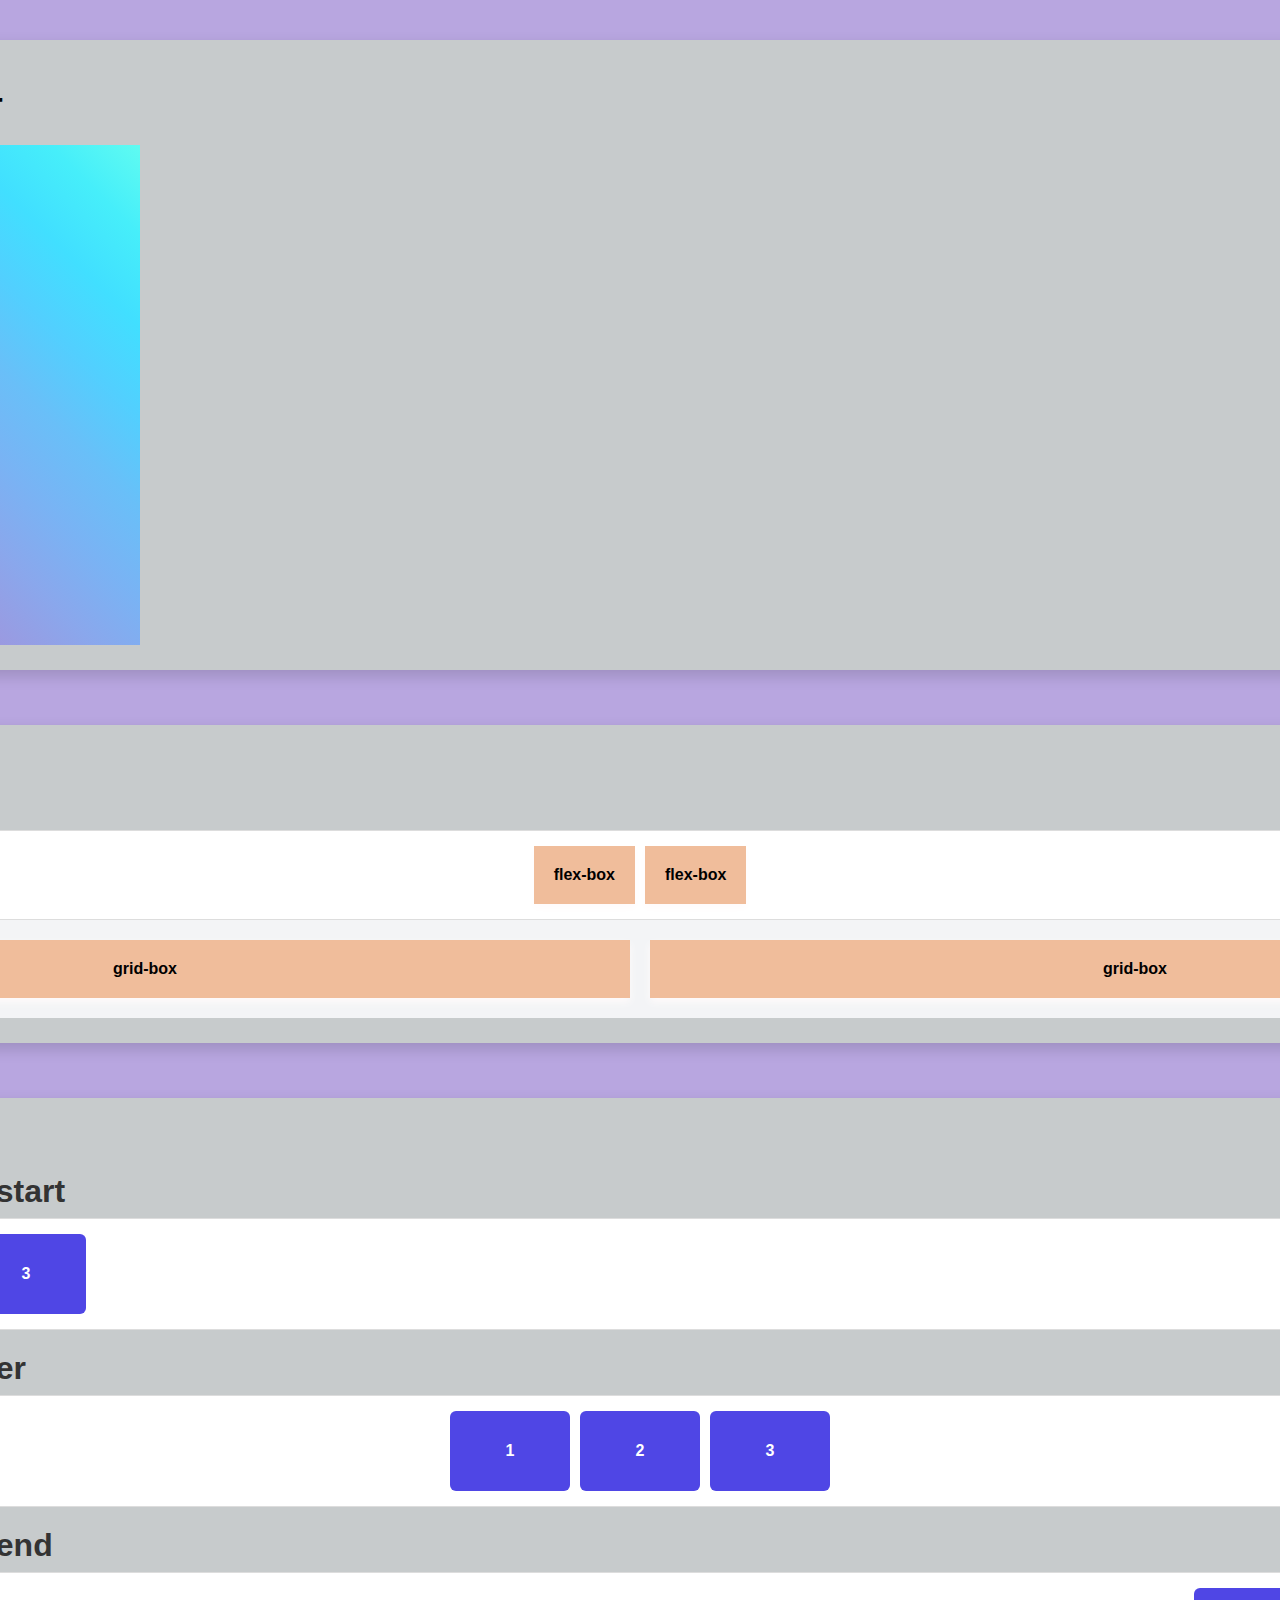
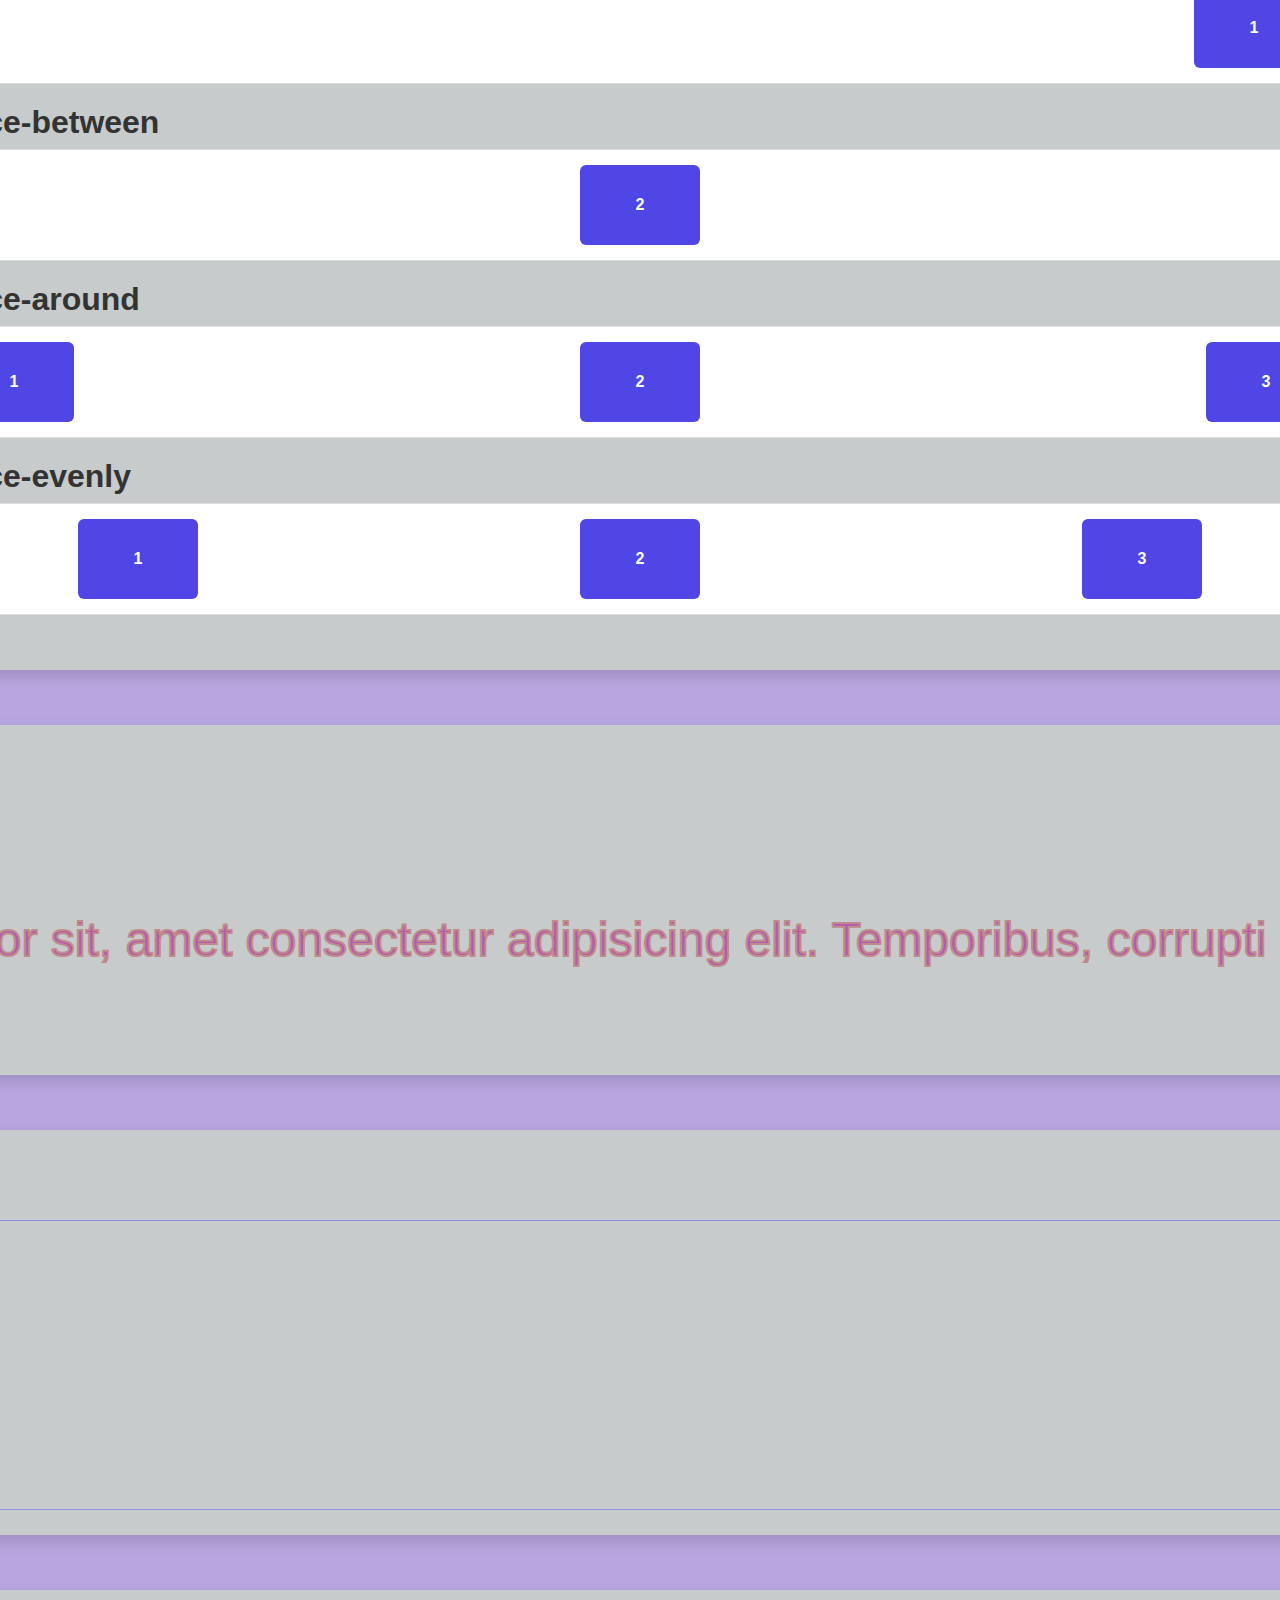
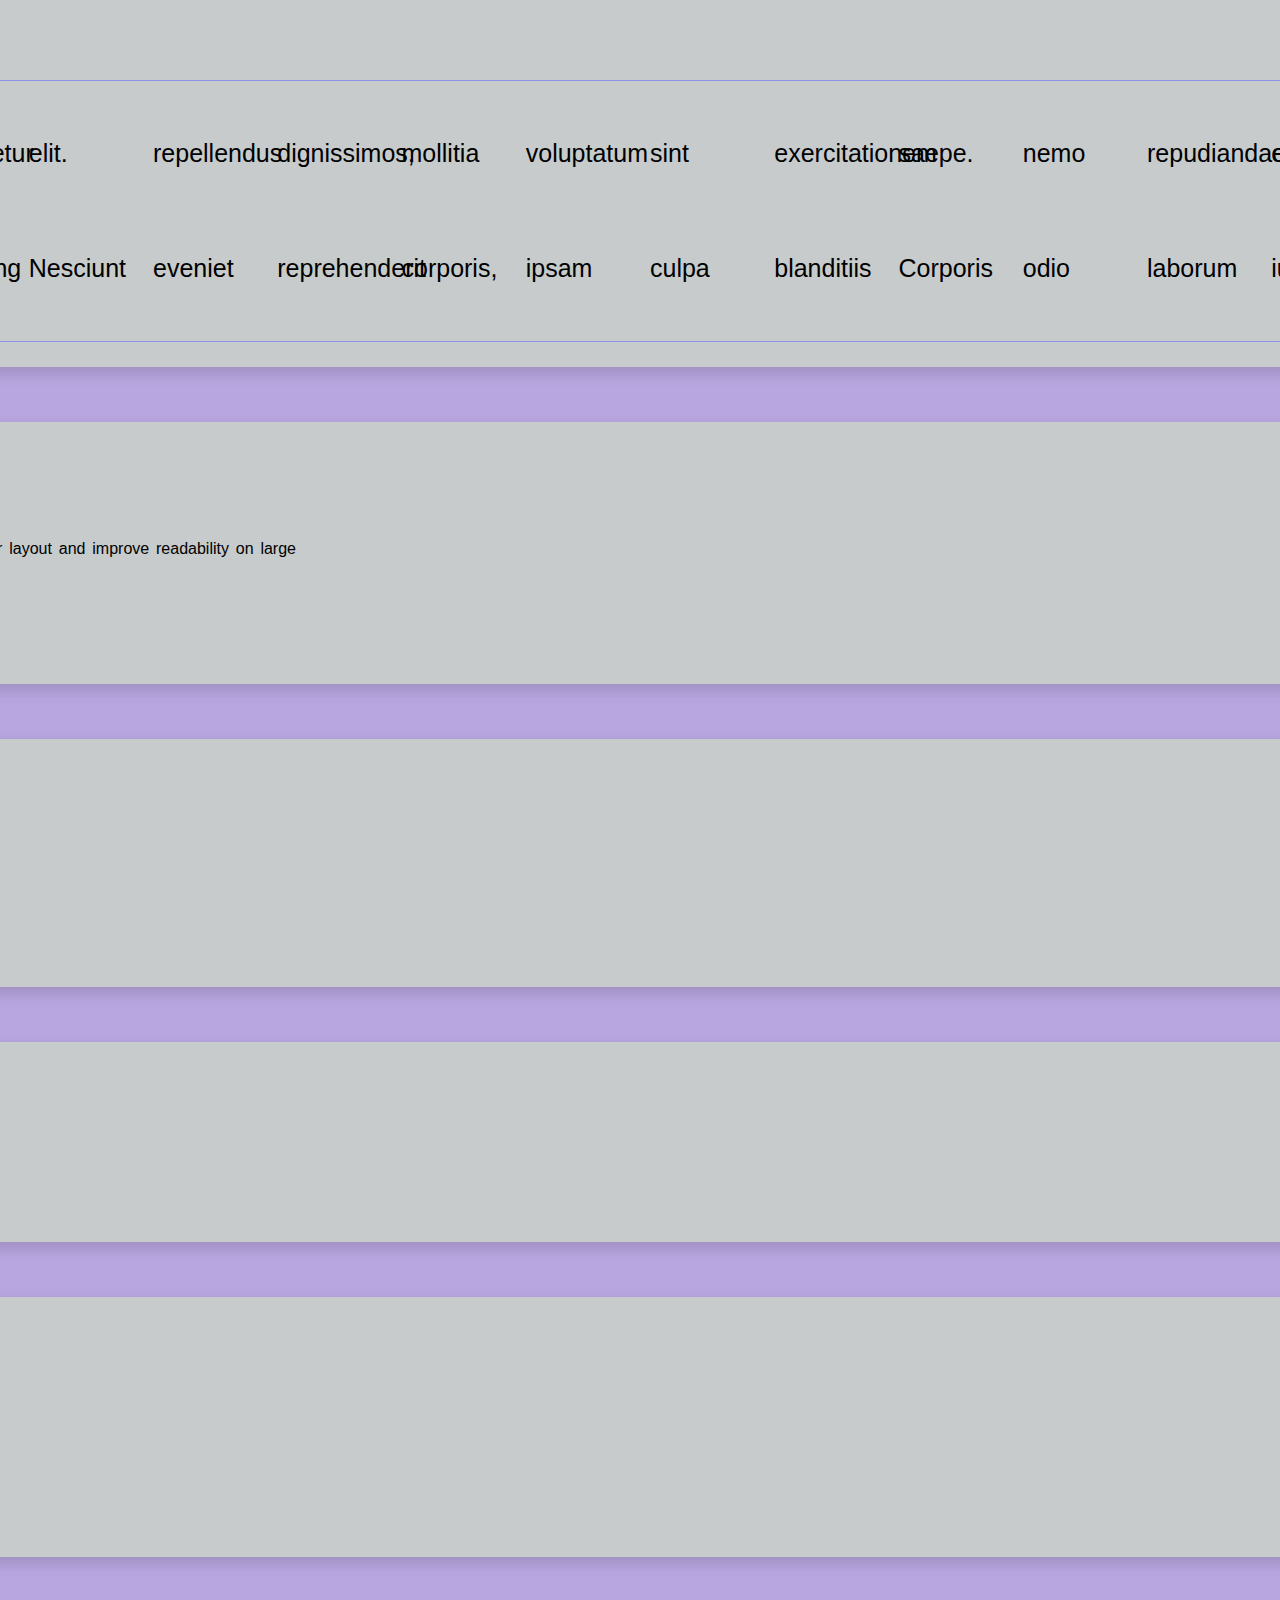
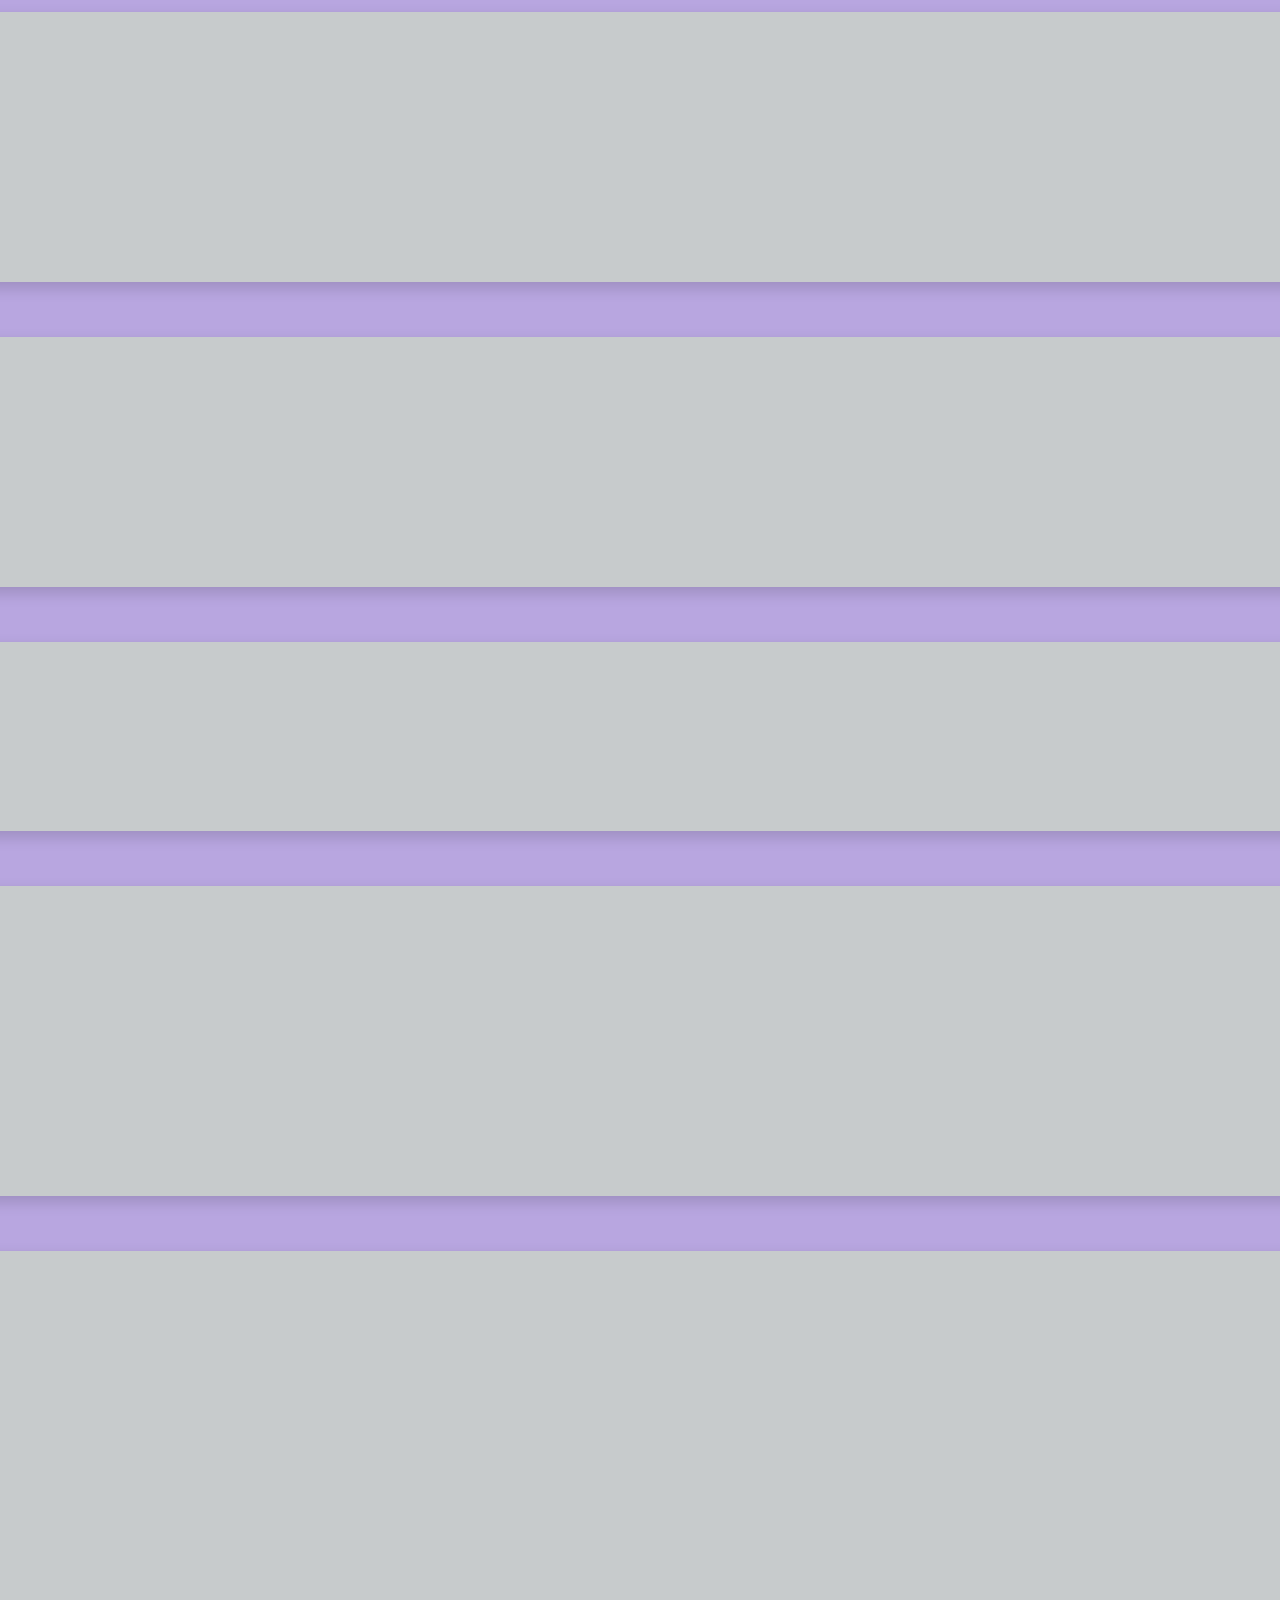
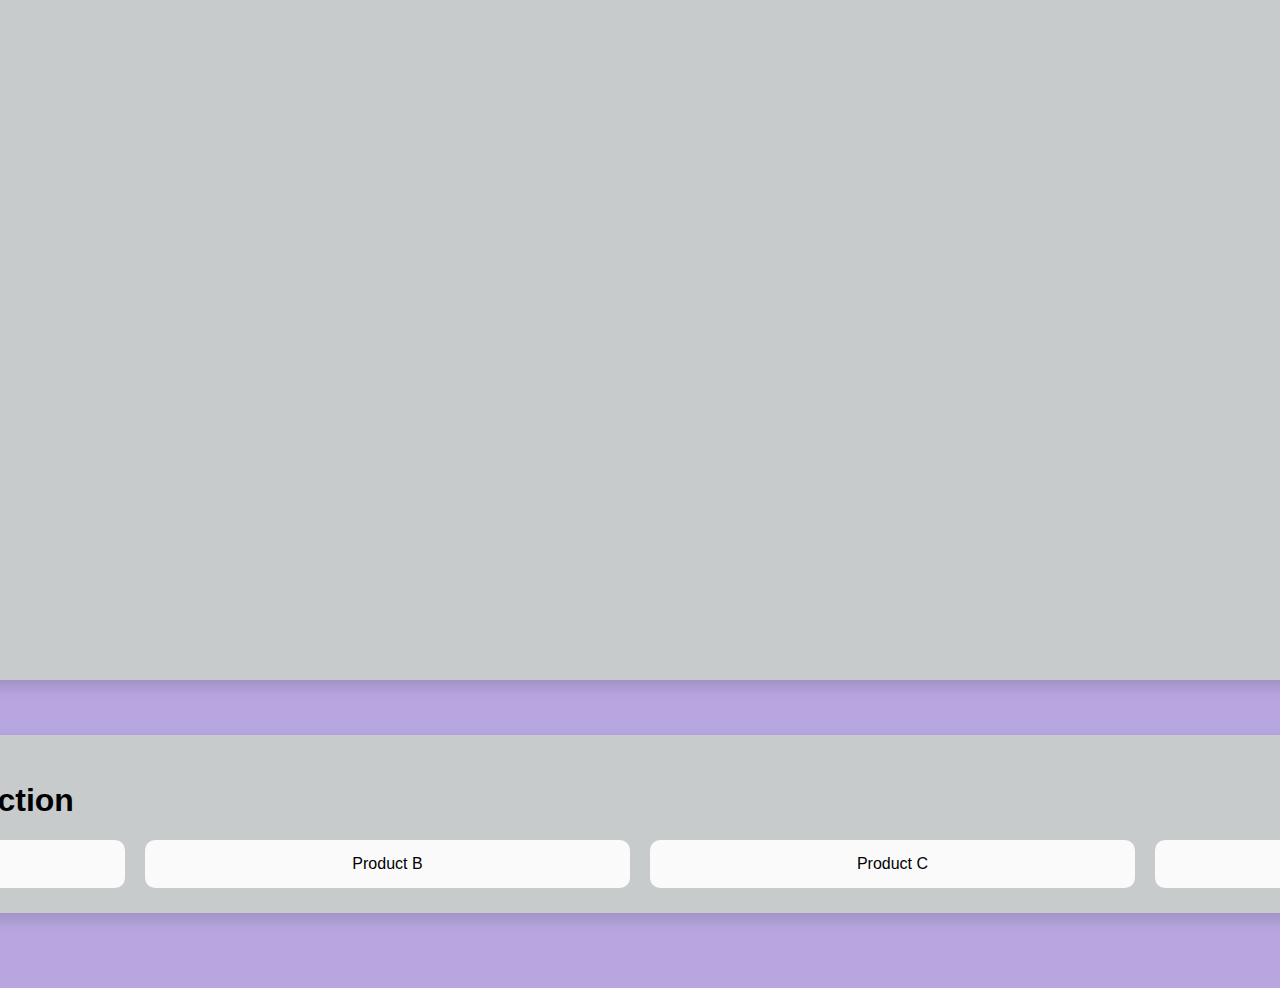
<file: examples/index.html>
<!DOCTYPE html>
<html lang="en">
<head>
    <meta charset="UTF-8">
    <meta name="viewport" content="width=device-width, initial-scale=1.0">
    <title>Document</title>
    <link rel="stylesheet" href="styleindex.css">
</head>
<body>
<div class="card-box">
    <h1>Rotate when user hover</h1>
    <div class="rotate-box">
        Hover me
    </div>
</div>   
<div class="card-box">
    <h1>Flex vs Grid display</h1>
       <div class="flex-box">
            <div class="box">flex-box</div>
            <div class="box">flex-box</div> 
       </div>
       <div class="grid-box">
            <div class="box">grid-box</div>
            <div class="box">grid-box</div>
       </div>
</div>

<div class="card-box">
  <section class="justify-section">

  <h2>justify-content: flex-start</h2>
  <div class="flex-box flex-start">
    <span>1</span><span>2</span><span>3</span>
  </div>

  <h2>justify-content: center</h2>
  <div class="flex-box center">
    <span>1</span><span>2</span><span>3</span>
  </div>

  <h2>justify-content: flex-end</h2>
  <div class="flex-box flex-end">
    <span>1</span><span>2</span><span>3</span>
  </div>

  <h2>justify-content: space-between</h2>
  <div class="flex-box space-between">
    <span>1</span><span>2</span><span>3</span>
  </div>

  <h2>justify-content: space-around</h2>
  <div class="flex-box space-around">
    <span>1</span><span>2</span><span>3</span>
  </div>

  <h2>justify-content: space-evenly</h2>
  <div class="flex-box space-evenly">
    <span>1</span><span>2</span><span>3</span>
  </div>
</div>

<div class="card-box">
    <h1>Text Stroke Property</h1>
    <p class="text-stroke">Lorem ipsum dolor sit, amet consectetur adipisicing elit. Temporibus, corrupti iure.</p>
</div>

<div class="card-box">
  <section>
<h2>column-count</h2>
<div class="column-count">
  <p>Lorem ipsum dolor sit amet, consectetur adipiscing elit.</p>
  </section>
 </div>

 <div class="card-box">
<h2>column-width</h2>
<div class="column-width">
  <p>Lorem ipsum dolor sit amet, consectetur adipisicing elit. Nesciunt repellendus eveniet dignissimos, reprehenderit mollitia corporis, voluptatum ipsam sint culpa exercitationem blanditiis saepe. Corporis nemo odio repudiandae laborum error, iusto consequuntur?</p>
  </div>
</div>

<div class="card-box">
<h2>CSS columns</h2>
<div class="columns">
  <p>CSS columns allow text to flow like a newspaper layout and improve readability on large screens.</p>
</div>
</div>

<div class="card-box">
<h2>CSS Hyphens</h2>
<div class="hyphen-box">
<h3 class="h-none">extraordinarycommunication</h3>
<h3 class="h-manual">extra-ordinary-communication</h3>
<h3 class="h-auto">extraordinarycommunication</h3>
</div>
</div>

<div class="card-box">
<section>
<h1>Transform Origin</h1>
<div class="origin-box"></div>
</section>
</div>

<div class="card-box">
<section>
<h1>All Transforms</h1>
<div class="transform-box"></div>
</section>
</div>

<div class="card-box">
<section>
<h1>3D Rotation</h1>
<div class="flip"><div></div></div>
</section>
</div>


<div class="card-box">
<section>
<h1>Transitions</h1>
<div class="transition-box"></div>
</section>
</div>

<div class="card-box">
<section>
<h1>Move + Rotate</h1>
<div class="move-box"></div>
</section>
</div>

<div class="card-box">
<section>
<h1>Z-index</h1>
<div class="stack">
<div class="one"></div>
<div class="two"></div>
<div class="three"></div>
</div>
</section>
</div>

<div class="card-box">
<section>
<h1>Text Units</h1>
<div class="units">
<p class="px">PX</p>
<p class="em">EM</p>
<p class="rem">REM</p>
<p class="mm">MM</p>
<p class="inch">IN</p>
<p class="pt">PT</p>
<p class="cm">CM</p>
</div>
</section>
</div>

<div class="card-box">
<section>
<h1>Responsive Product Section</h1>
<div class="products">
<div class="product">Product A</div>
<div class="product">Product B</div>
<div class="product">Product C</div>
<div class="product">Product D</div>
</div>
</section>
</div>

</div>
</body>
</html>



















<!-- Responsive, Animation And Advance CSS:
1. Create a div that rotate when user hover on div
2. show difference flex vs grid display 
3. create a section. In Section Show all justify-content property like center, flex-end, flex-start, space-between, space-around, space-evenly
4. create a paragraph that text-stroke property
5. Show use Of CSS Columns like Auto, Column-width, Column-count
6. Show use Of CSS Hyphens like none, Manual and Auto
7. Show Animation Using Transform-Origin
8. Show All CSS Transforms Property like translate, rotate, scale, skewX, skewY, skew, Metrix 
9. Show 3D Rotation using Transforms And Animation (keyframes)
10. Show Use of CSS Transitions Property like transition, transition-delay, transition-duration, transition-property, transition-timing-function 
11. create A animated Div that rotate and swift place in window
12. show use case of z-index
13. set text size with different units like px, em, rem, mm, in, pt, cm
14. create a product section with responsive design fit to desktop, tablet and mobile -->
</file>
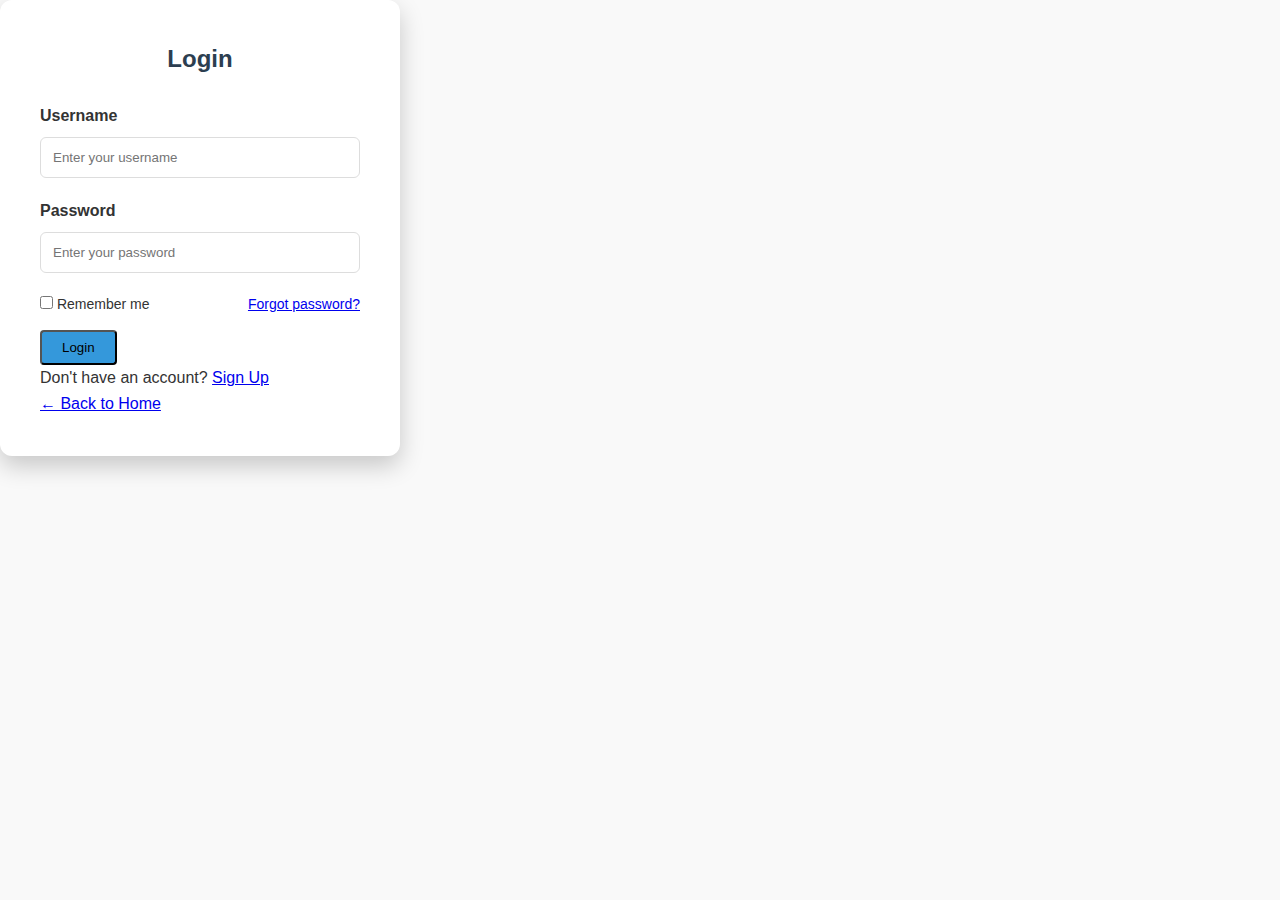
<file: libraryManagment/login.html>
<!DOCTYPE html>
<html lang="en">
<head>
    <meta charset="UTF-8">
    <meta name="viewport" content="width=device-width, initial-scale=1.0">
    <title>Login - Library Store</title>
    <link rel="stylesheet" href="style.css">
</head>
<body>
    <div class="login-wrapper">
        <form class="login-form">
            <h2>Login</h2>
            
            <div class="input-group">
                <label for="username">Username</label>
                <input type="text" id="username" placeholder="Enter your username" required>
            </div>

            <div class="input-group">
                <label for="password">Password</label>
                <input type="password" id="password" placeholder="Enter your password" required>
            </div>

            <div class="options">
                <div class="remember-me">
                    <input type="checkbox" id="remember">
                    <label for="remember">Remember me</label> 
                </div>
                <a href="#" class="forgot-link">Forgot password?</a> 
            </div>

            <button type="submit" class="btn-login">Login</button>

            <div class="footer-links">
                <p>Don't have an account? <a href="#">Sign Up</a></p>
                <a href="index.html" class="back-home">← Back to Home</a> 
            </div>
        </form>
    </div>
</body>
</main>
</html>
</file>
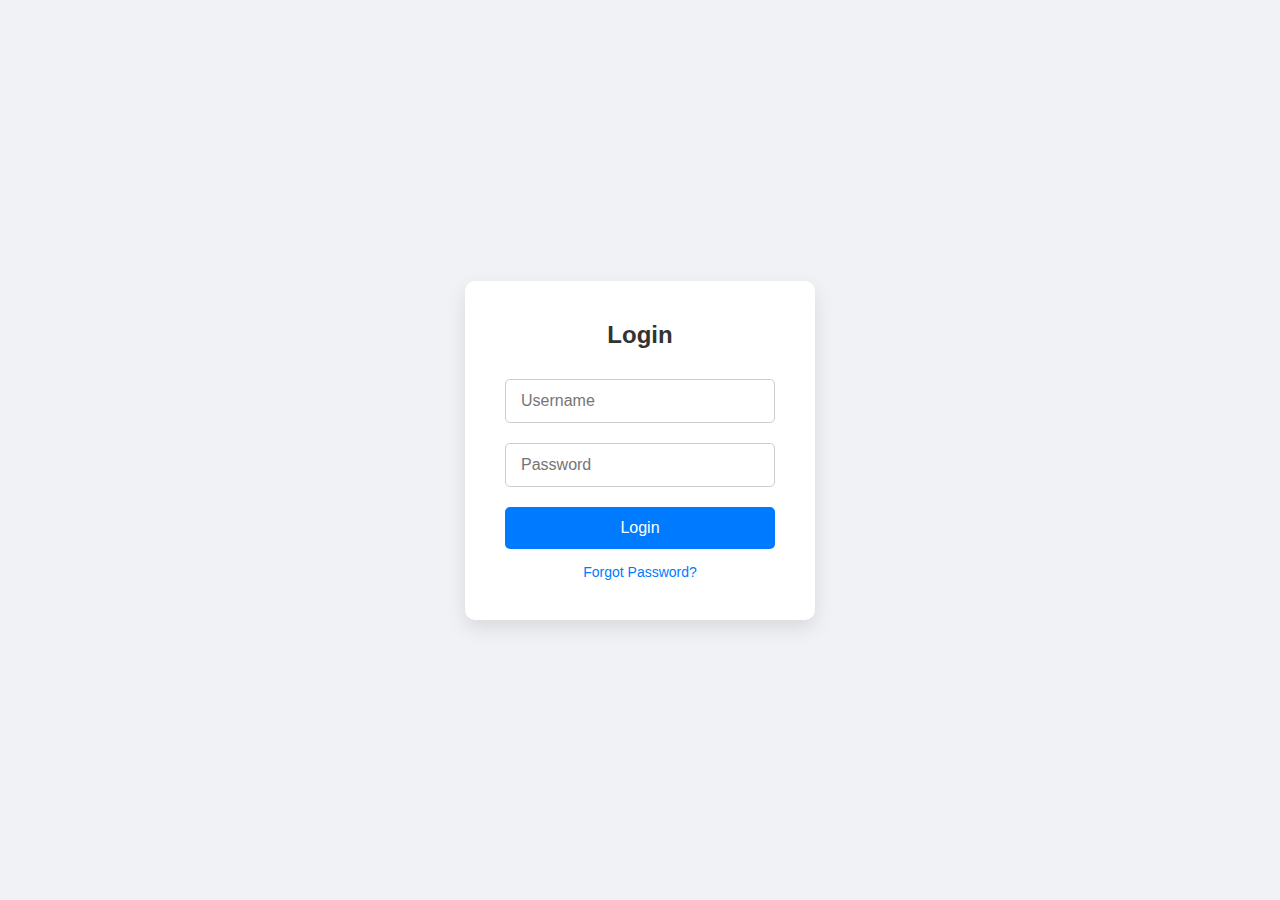
<file: pro1/form.html>
<!DOCTYPE html>
<html lang="en">
<head>
  <meta charset="UTF-8">
  <meta name="viewport" content="width=device-width, initial-scale=1.0">
  <title>Login Form</title>
  <style>
    /* Global Styles */
    * {
      box-sizing: border-box;
      margin: 0;
      padding: 0;
      font-family: Arial, sans-serif;
    }

    body {
      height: 100vh;
      display: flex;
      justify-content: center;
      align-items: center;
      background: #f0f2f5;
    }

    /* Login Form Container */
    .login-container {
      background: #fff;
      padding: 40px;
      border-radius: 10px;
      box-shadow: 0 8px 20px rgba(0,0,0,0.1);
      width: 350px;
      text-align: center;
    }

    .login-container h2 {
      margin-bottom: 20px;
      color: #333;
    }

    /* Input Fields */
    .login-container input[type="text"],
    .login-container input[type="password"] {
      width: 100%;
      padding: 12px 15px;
      margin: 10px 0;
      border: 1px solid #ccc;
      border-radius: 5px;
      font-size: 16px;
      transition: border-color 0.3s;
    }

    .login-container input[type="text"]:focus,
    .login-container input[type="password"]:focus {
      border-color: #007bff;
      outline: none;
    }

    /* Login Button */
    .login-container button {
      width: 100%;
      padding: 12px;
      background: #007bff;
      color: #fff;
      border: none;
      border-radius: 5px;
      font-size: 16px;
      cursor: pointer;
      transition: background 0.3s;
      margin-top: 10px;
    }

    .login-container button:hover {
      background: #0056b3;
    }

    /* Forgot Password */
    .login-container a {
      display: block;
      margin-top: 15px;
      color: #007bff;
      text-decoration: none;
      font-size: 14px;
    }

    .login-container a:hover {
      text-decoration: underline;
    }
  </style>
</head>
<body>

  <div class="login-container">
    <h2>Login</h2>
    <form action="#" method="POST">
      <input type="text" name="username" placeholder="Username" required>
      <input type="password" name="password" placeholder="Password" required>
      <button type="submit">Login</button>
    </form>
    <a href="#">Forgot Password?</a>
  </div>

</body>
</html>
</file>
<file: examples/styleindex.css>
body {
    font-family: sans-serif;
    display: flex;
    flex-direction: column;
    align-items: center;
    gap: 20px;
    padding: 40px;
    margin: 0;
    background-color: #b8a6e0;
    /* justify-content: center;
    height: 175vh; */
    }
.box {
    padding: 20px;
    background-color: rgb(240, 189, 155);
    text-align: center;
    font-weight: bold;
    box-shadow: 0 4px 8px rgb(255, 251, 251);
    }   
.card-box{
  background:#c7cbcc;
  padding:25px;
  margin-bottom:35px;
  border-radius:12px;
  box-shadow:0 6px 15px rgba(0,0,0,0.15);
  transition:0.3s;
  width: 2000px;
}
.card-box:hover{
  box-shadow:0 10px 25px rgba(0,0,0,0.25);
}
/* 1 */
.rotate-box {
  width: 500px;
  aspect-ratio: 1; 
  background: linear-gradient(to right top, #d16ba5, #c777b9, #ba83ca, #aa8fd8, #9a9ae1, #8aa7ec, #79b3f4, #69bff8, #52cffe, #41dfff, #46eefa, #5ffbf1);
  color: #fff;
  font-size: 2.5rem;
  font-weight: bold;
  display: flex;
  justify-content: center;
  align-items: center;
  cursor: pointer;

  transition: transform 0.6s ease-in-out;
}

.rotate-box:hover {
  transform: rotate(360deg);
  border-radius: 50%;
}

/* 2 */
.flex-box {
  display: flex;
  justify-content: center;
  gap: 10px;
  background: #f3f4f6;
  padding: 20px;
}

.grid-box {
  display: grid;
  grid-template-columns: repeat(2, 1fr);
  gap: 20px;
  background: #f3f4f6;
  padding: 20px;
}

/* 3 */
.justify-section {
  padding: 30px;
  max-width: 1900px;
  margin: auto;
}
h2 {
  font-size: 2rem;
  margin: 20px 0 8px;
  color: #333;
}
.flex-box {
  display: flex;
  background: #ffffff;
  padding: 15px;
  border-radius: 8px;
  border: 1px solid #ddd;
}
.flex-box span {
  width: 120px;
  height: 80px;
  background: #4f46e5;
  color: white;
  display: flex;
  align-items: center;
  justify-content: center;
  border-radius: 6px;
  font-weight: bold;
}

.flex-start {
  justify-content: flex-start;
}
.center {
  justify-content: center;
}
.flex-end {
  justify-content: flex-end;
}
.space-between {
  justify-content: space-between;
}
.space-around {
  justify-content: space-around;
}
.space-evenly {
  justify-content: space-evenly;
}

/* 4 */

.text-stroke {
  font-size: 3rem;
  color: white;
  -webkit-text-stroke: 2px rgb(192, 138, 138);
  color: rgb(177, 90, 177);
}

.columns{
    column-count:3;
    column-rule:2px dashed #999;
    text-align:justify;
}
/* 5 */
.column-count {
  column-count: 4;
  column-gap: 50px;
  padding: 15px;
  border: 1px solid  #8e94e9;
}
.column-count p {
  margin: 0;
  line-height: 4.6;
  font-size: 28px;
  column-rule: 2px solid #4f46e5;
}
.column-width{
  column-width: 100px;
  column-gap: 20px;
  padding: 15px;
  border: 1px solid #8e94e9;
}  
.column-width p {
  margin: 0;
  line-height: 4.6;
  font-size: 25px;
}
.columns{
    column-count:3;
    column-rule:2px dashed #999;
    text-align:justify;

}
.columns-shorthand {
  columns: 2 200px; 
  column-gap: 20px;
  padding: 15px;
  border: 1px solid  #8e94e9;
}
.columns-shorthand p {
  margin: 0;
  line-height: 4.6;
  font-size: 30px;
} 
.card-box p {
  margin: 0;
  line-height: 4.6;
  size: 250px;
}


/* 6 */
.hyphen-box p{
    width:220px;
    border:1px solid  #8e94e9;
    padding:10px;
}
.h-none{hyphens:none;}
.h-manual{hyphens:manual;}
.h-auto{hyphens:auto;}

/* 7 */
.origin-box{
    width:70px;
    height:70px;
    background:#145a5a;
    transform-origin:center;
    animation:clock 2s linear infinite;
}
@keyframes clock{
    to{transform:rotate(360deg);}
}

/* 8 */
.transform-box{
    width:130px;
    height:130px;
    background:#e268ce;
    transition:2s;
}
.transform-box:hover{
    transform:translate(30px) rotate(25deg) scale(1.2) skew(10deg);
}

/* 9 */
.flip{
    width:140px;
    height:140px;
    perspective:800px;
}
.flip div{
    width:100%;
    height:100%;
    background:#6093d6;
    animation:flip 3s infinite;
}
@keyframes flip{
    to{transform:rotateY(360deg);}
}

/* 10 */
.transition-box{
    width:120px;
    height:120px;
    background:#794e76;
    transition:width 0.6s,

}
.transition-box:hover{
    width:300px;
    background:#4a3281;
}

/* 11 */
.move-box{
    width:60px;
    height:60px;
    background:#7c0ab1;
    animation:travel 5s infinite;
}
@keyframes travel{
    50%{transform:translateX(80vw) rotate(360deg);}
}

/*12*/
.stack{
    position:relative;
    height:180px;
}
.stack div{
    position:absolute;
    width:120px;
    height:120px;
}
.one{background:#347897;z-index:1;}
.two{background:#2f4d8377;left:30px;top:30px;z-index:2;}
.three{background:#3963e0;left:60px;top:60px;z-index:3;}

/*13 */
.px{font-size:16px;}
.em{font-size:2em;}
.rem{font-size:2rem;}
.mm{font-size:8mm;}
.inch{font-size:0.3in;}
.pt{font-size:14pt;}
.cm{font-size:1cm;}

/*14*/
.products{
    display:grid;
    grid-template-columns:repeat(auto-fit,minmax(220px,1fr));
    gap:20px;
}
.product{
    background:#fafafa;
    padding:15px;
    text-align:center;
    border-radius:10px;
    transition:transform 0.4s;
}
.product:hover{
    transform:translateY(-10px);
  
}
</file>
<file: libraryManagment/style.css>
/* --- 1. Variables & Global Reset --- */
:root {
    --primary: #2c3e50;
    --accent: #3498db;
    --hover: #2980b9;
    --bg-light: #f9f9f9;
    --white: #ffffff;
    --shadow: 0 4px 10px rgba(0,0,0,0.1);
}

* {
    margin: 0;
    padding: 0;
    box-sizing: border-box;
}

body {
    font-family: 'Segoe UI', Arial, sans-serif;
    background-color: var(--bg-light);
    color: #333;
    line-height: 1.6;
}

.container {
    width: 90%;
    max-width: 1200px;
    margin: auto;
}

/* --- 2. Navigation Styles --- */
header {
    background: var(--primary);
    color: #fff;
    padding: 15px 0;
    position: sticky;
    top: 0;
    z-index: 1000;
}

.nav-wrapper {
    display: flex;
    justify-content: space-between;
    align-items: center;
}

.logo span { color: var(--accent); }

.nav-links {
    list-style: none;
    display: flex;
    gap: 25px;
    align-items: center;
}

.nav-links a {
    color: white;
    text-decoration: none;
    transition: 0.3s;
}

.nav-links a:hover { color: var(--accent); }

.btn-login {
    background: var(--accent);
    padding: 8px 20px;
    border-radius: 4px;
}

/* --- 3. Home Page Components --- */
.hero {
    height: 350px;
    background: linear-gradient(rgba(0,0,0,0.6), rgba(0,0,0,0.6)), 
                url('https://img.freepik.com/free-vector/young-woman-read-book-public-library-night_107791-27402.jpg') center/cover;
    display: flex;
    align-items: center;
    justify-content: center;
    color: white;
    text-align: center;
}

.search-section { padding: 40px 0; text-align: center; }

.search-container input {
    padding: 12px;
    width: 60%;
    max-width: 400px;
    border: 2px solid #ddd;
    border-radius: 4px 0 0 4px;
    outline: none;
}

.search-container button {
    padding: 12px 25px;
    background: var(--primary);
    color: white;
    border: none;
    border-radius: 0 4px 4px 0;
    cursor: pointer;
}

.section-title {
    margin: 30px 0 20px;
    border-left: 5px solid var(--accent);
    padding-left: 15px;
}

.book-grid {
    display: grid;
    grid-template-columns: repeat(auto-fill, minmax(180px, 1fr));
    gap: 20px;
}

.book-card img {
    width: 100%;
    height: 280px;
    object-fit: cover;
    border-radius: 8px;
    box-shadow: var(--shadow);
    transition: transform 0.3s ease;
}

.book-card img:hover { transform: translateY(-10px); }

/* --- 4. Login Page Specific --- */
/* Apply class="login-page" to the <body> of login.html */
body.login-page {
    background: linear-gradient(135deg, var(--primary), var(--accent));
    height: 100vh;
    display: flex;
    justify-content: center;
    align-items: center;
}

.login-form {
    background: var(--white);
    padding: 40px;
    border-radius: 12px;
    box-shadow: 0 10px 25px rgba(0, 0, 0, 0.2);
    width: 100%;
    max-width: 400px;
}

.login-form h2 {
    margin-bottom: 25px;
    text-align: center;
    color: var(--primary);
}

.input-group { margin-bottom: 20px; }

.input-group label {
    display: block;
    margin-bottom: 8px;
    font-weight: 600;
}

.input-group input {
    width: 100%;
    padding: 12px;
    border: 1px solid #ddd;
    border-radius: 6px;
}

.btn-submit {
    width: 100%;
    padding: 12px;
    background: var(--primary);
    color: white;
    border: none;
    border-radius: 6px;
    font-weight: bold;
    cursor: pointer;
    transition: 0.3s;
}

.btn-submit:hover { background: #1a252f; }

.options {
    display: flex;
    justify-content: space-between;
    margin: 15px 0;
    font-size: 14px;
}


/* books page */
/* Sidebar and Main Layout */
.main-layout {
    display: flex;
    gap: 30px;
    margin-top: 40px;
}

.sidebar {
    flex: 1;
    min-width: 200px;
    background: #fff;
    padding: 20px;
    border-radius: 8px;
    height: fit-content;
    box-shadow: var(--shadow);
}

.sidebar h3 {
    margin-bottom: 15px;
    color: var(--primary);
    border-bottom: 2px solid var(--accent);
    padding-bottom: 5px;
}

.sidebar ul {
    list-style: none;
}

.sidebar ul li {
    margin-bottom: 10px;
}

.sidebar ul li a {
    text-decoration: none;
    color: #555;
    transition: 0.3s;
}

.sidebar ul li a:hover {
    color: var(--accent);
    padding-left: 5px;
}

.content-area {
    flex: 4;
}

/* Enhanced Book Cards */
.book-info {
    padding: 15px;
    background: #fff;
    border-radius: 0 0 8px 8px;
    text-align: center;
    border: 1px solid #eee;
    border-top: none;
}

.book-info h4 {
    font-size: 1rem;
    margin-bottom: 5px;
    color: var(--primary);
}

.book-info p {
    font-size: 0.85rem;
    color: #777;
    margin-bottom: 10px;
}

.btn-borrow {
    background: var(--primary);
    color: white;
    border: none;
    padding: 8px 15px;
    border-radius: 4px;
    cursor: pointer;
    font-size: 0.8rem;
    transition: 0.3s;
}

.btn-borrow:hover {
    background: var(--accent);
}

/* Active Nav Link */
.nav-links a.active {
    color: var(--accent);
    font-weight: bold;
}

/* Responsive Fix */
@media (max-width: 768px) {
    .main-layout {
        flex-direction: column;
    }
}
</file>
